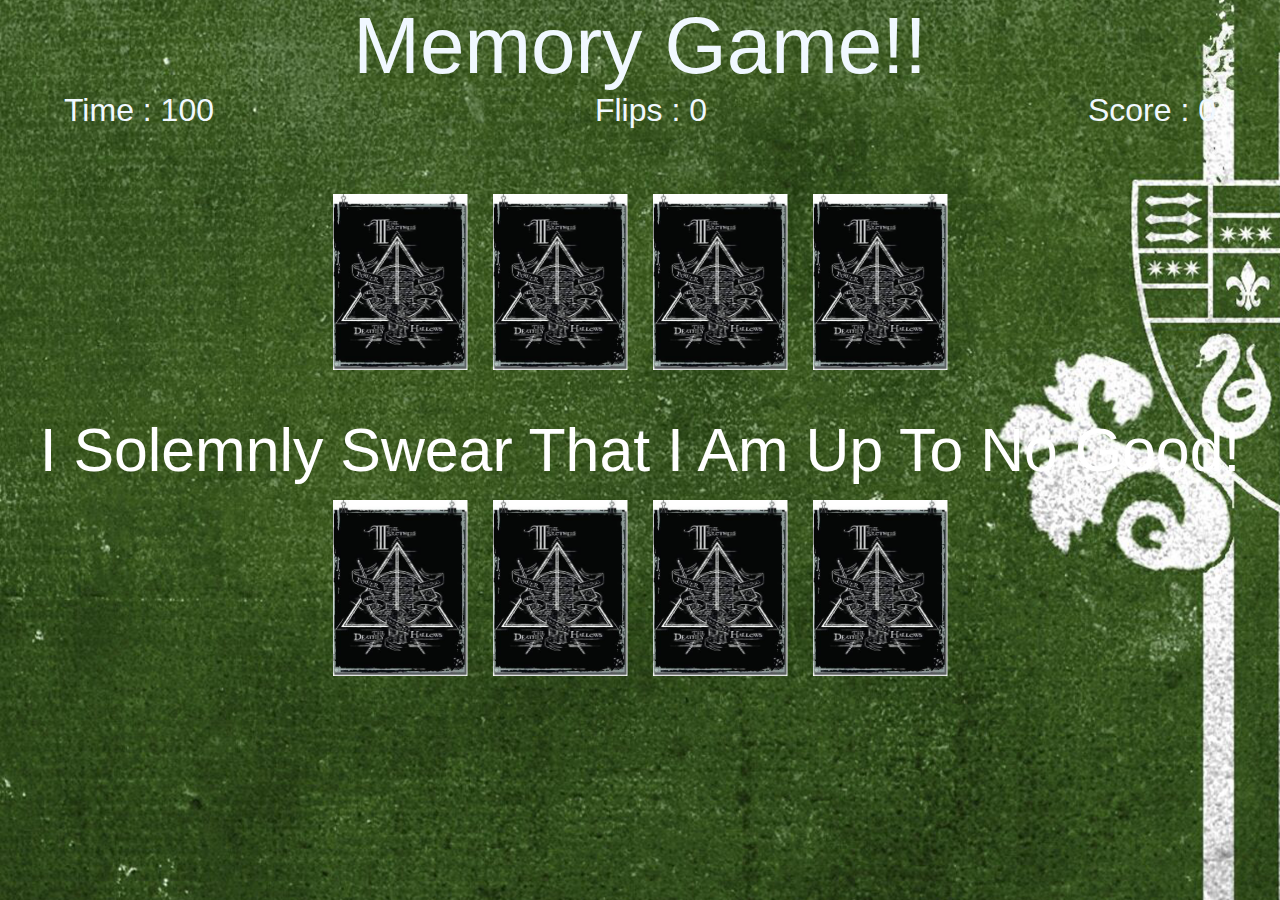
<file: index.html>
<!DOCTYPE html>
<html lang="en">
  <head>
    <meta charset="UTF-8" />
    <title>Memory Game!</title>
    <link rel="stylesheet" href="styles/style.css" />
  </head>
  <body>
    <h1 class="title">Memory Game!!</h1>
    <div class="overlay-text visible">
      I Solemnly Swear That I Am Up To No Good!
    </div>
    <div class="game-info-container">
      <div class="game-info">Time : <span id="time-remaining">100</span></div>
      <div class="game-info">Flips : <span id="flips">0</span></div>
      <div class="game-info">Score : <span id="game-score">0</span></div>
    </div>
    <div id="game-over-text" class="gameover-text hide">
      Avada Kedavra
      <span class="text-small"><a href="index.html">Click to Restart</a></span>
    </div>
    <div id="victory-text" class="gameover-text hide">
      Expecto Petronus
      <div class="game-info">
        High Score Clicks : <span id="high-score">0</span>
      </div>
      <div class="game-info">
        Your Score Clicks : <span id="victory-score">0</span>9
      </div>
      <span class="text-small">You won!!</span>
      <a href="level2.html">
        <button>Next level</button>
      </a>
    </div>
    <div class="game">
      <div class="card" data-name="harry">
        <img
          class="card-front"
          src="image/PNG/Harry_potter.jpg"
          alt="Harry_potter"
        />
        <img
          class="card-back"
          src="image/extra-large-wb-official-licensed-harry-potter-deathly-hallows-original-imaf9hr7eqvwxapm.jpeg"
          alt="Deathly hollows"
        />
      </div>

      <div class="card" data-name="dumbledore">
        <img
          class="card-front"
          src="image/PNG/Albus_Dumbledore.jpg"
          alt="Albus_Dumbledore"
        />
        <img
          class="card-back"
          src="image/extra-large-wb-official-licensed-harry-potter-deathly-hallows-original-imaf9hr7eqvwxapm.jpeg"
          alt="Deathly hollows"
        />
      </div>

      <div class="card" data-name="dobby">
        <img class="card-front" src="image/PNG/Dobby.jpg" alt="Dobby" />
        <img
          class="card-back"
          src="image/extra-large-wb-official-licensed-harry-potter-deathly-hallows-original-imaf9hr7eqvwxapm.jpeg"
          alt="Deathly hollows"
        />
      </div>

      <div class="card" data-name="harry">
        <img
          class="card-front"
          src="image/PNG/Harry_potter.jpg"
          alt="Harry_potter"
        />
        <img
          class="card-back"
          src="image/extra-large-wb-official-licensed-harry-potter-deathly-hallows-original-imaf9hr7eqvwxapm.jpeg"
          alt="Deathly hollows"
        />
      </div>

      <div class="card" data-name="dobby">
        <img class="card-front" src="image/PNG/Dobby.jpg" alt="Dobby" />
        <img
          class="card-back"
          src="image/extra-large-wb-official-licensed-harry-potter-deathly-hallows-original-imaf9hr7eqvwxapm.jpeg"
          alt="Deathly hollows"
        />
      </div>

      <div class="card" data-name="hedwig">
        <img class="card-front" src="image/PNG/Hedwig.jpg" alt="Hedwig" />
        <img
          class="card-back"
          <img
          src="image/extra-large-wb-official-licensed-harry-potter-deathly-hallows-original-imaf9hr7eqvwxapm.jpeg"
          alt="Deathly hollows"
        />
      </div>

      <div class="card" data-name="dumbledore">
        <img
          class="card-front"
          src="image/PNG/Albus_Dumbledore.jpg"
          alt="Albus_Dumbledore"
        />
        <img
          class="card-back"
          <img
          src="image/extra-large-wb-official-licensed-harry-potter-deathly-hallows-original-imaf9hr7eqvwxapm.jpeg"
          alt="Deathly hollows"
        />
      </div>

      <div class="card" data-name="hedwig">
        <img class="card-front" src="image/PNG/Hedwig.jpg" alt="Hedwig" />
        <img
          class="card-back"
          <img
          src="image/extra-large-wb-official-licensed-harry-potter-deathly-hallows-original-imaf9hr7eqvwxapm.jpeg"
          alt="Deathly hollows"
        />
      </div>
    </div>
    <script src="scripts/script.js"></script>
  </body>
</html>
</file>
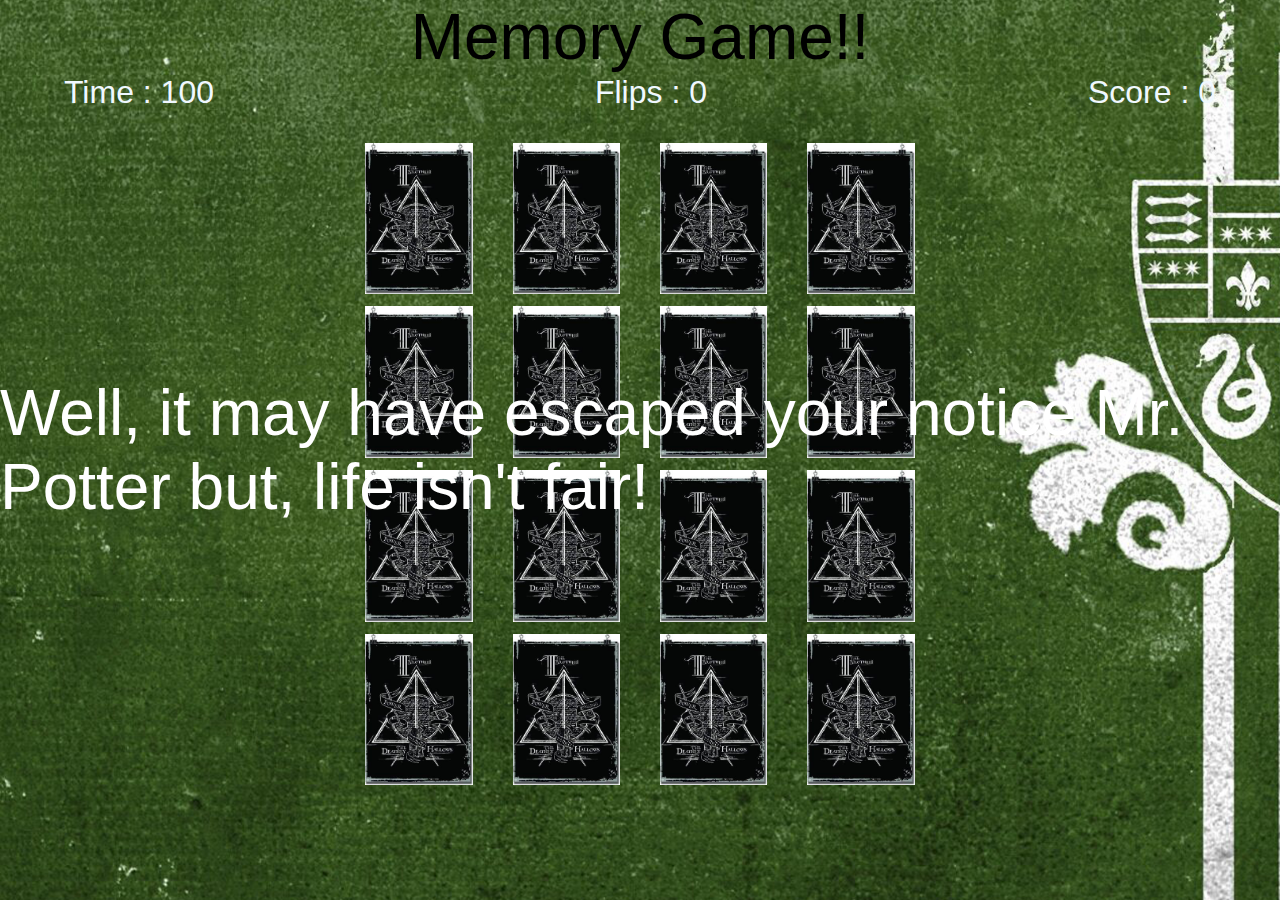
<file: level2.html>
<!DOCTYPE html>
<html lang="en">
  <head>
    <meta charset="UTF-8" />
    <title>Memory Game!</title>
    <link rel="stylesheet" href="styles/level2.css" />
  </head>
  <body>
    <h1 class="title">Memory Game!!</h1>
    <div class="overlay-text visible">
      Well, it may have escaped your notice Mr. Potter but, life isn't fair!
    </div>
    <div class="game-info-container">
      <div class="game-info">Time : <span id="time-remaining">100</span></div>
      <div class="game-info">Flips : <span id="flips">0</span></div>
      <div class="game-info">Score : <span id="game-score">0</span></div>
    </div>
    <div id="game-over-text" class="gameover-text hide">
      Avada Kedavra
      <span class="text-small"><a href="level2.html">Click to Restart</a></span>
    </div>
    <div id="victory-text" class="gameover-text hide">
      Expecto Petronus
      <div class="game-info">
        High Score Clicks : <span id="high-score">0</span>
      </div>
      <div class="game-info">
        Your Score Clicks : <span id="victory-score">0</span>
      </div>
      <span class="text-small">You won!!</span>
      <a href="level3.html">
        <button>Next level</button>
      </a>
    </div>
    <div class="game">
      <div class="card" data-name="harry">
        <img
          class="card-front"
          src="image/PNG/Harry_potter.jpg"
          alt="Harry_potter"
        />
        <img
          class="card-back"
          src="image/extra-large-wb-official-licensed-harry-potter-deathly-hallows-original-imaf9hr7eqvwxapm.jpeg"
          alt="Deathly hollows"
        />
      </div>

      <div class="card" data-name="dumbledore">
        <img
          class="card-front"
          src="image/PNG/Albus_Dumbledore.jpg"
          alt="Albus_Dumbledore"
        />
        <img
          class="card-back"
          src="image/extra-large-wb-official-licensed-harry-potter-deathly-hallows-original-imaf9hr7eqvwxapm.jpeg"
          alt="Deathly hollows"
        />
      </div>

      <div class="card" data-name="dobby">
        <img class="card-front" src="image/PNG/Dobby.jpg" alt="Dobby" />
        <img
          class="card-back"
          src="image/extra-large-wb-official-licensed-harry-potter-deathly-hallows-original-imaf9hr7eqvwxapm.jpeg"
          alt="Deathly hollows"
        />
      </div>

      <div class="card" data-name="harry">
        <img
          class="card-front"
          src="image/PNG/Harry_potter.jpg"
          alt="Harry_potter"
        />
        <img
          class="card-back"
          src="image/extra-large-wb-official-licensed-harry-potter-deathly-hallows-original-imaf9hr7eqvwxapm.jpeg"
          alt="Deathly hollows"
        />
      </div>

      <div class="card" data-name="dobby">
        <img class="card-front" src="image/PNG/Dobby.jpg" alt="Dobby" />
        <img
          class="card-back"
          src="image/extra-large-wb-official-licensed-harry-potter-deathly-hallows-original-imaf9hr7eqvwxapm.jpeg"
          alt="Deathly hollows"
        />
      </div>

      <div class="card" data-name="hedwig">
        <img class="card-front" src="image/PNG/Hedwig.jpg" alt="Hedwig" />
        <img
          class="card-back"
          <img
          src="image/extra-large-wb-official-licensed-harry-potter-deathly-hallows-original-imaf9hr7eqvwxapm.jpeg"
          alt="Deathly hollows"
        />
      </div>

      <div class="card" data-name="dumbledore">
        <img
          class="card-front"
          src="image/PNG/Albus_Dumbledore.jpg"
          alt="Albus_Dumbledore"
        />
        <img
          class="card-back"
          <img
          src="image/extra-large-wb-official-licensed-harry-potter-deathly-hallows-original-imaf9hr7eqvwxapm.jpeg"
          alt="Deathly hollows"
        />
      </div>

      <div class="card" data-name="hedwig">
        <img class="card-front" src="image/PNG/Hedwig.jpg" alt="Hedwig" />
        <img
          class="card-back"
          <img
          src="image/extra-large-wb-official-licensed-harry-potter-deathly-hallows-original-imaf9hr7eqvwxapm.jpeg"
          alt="Deathly hollows"
        />
      </div>

      <div class="card" data-name="hermione">
        <img
          class="card-front"
          src="image/PNG/Hermione Granger.jpg"
          alt="Hermione"
        />
        <img
          class="card-back"
          <img
          src="image/extra-large-wb-official-licensed-harry-potter-deathly-hallows-original-imaf9hr7eqvwxapm.jpeg"
          alt="Deathly hollows"
        />
      </div>

      <div class="card" data-name="hermione">
        <img
          class="card-front"
          src="image/PNG/Hermione Granger.jpg"
          alt="Hermione"
        />
        <img
          class="card-back"
          <img
          src="image/extra-large-wb-official-licensed-harry-potter-deathly-hallows-original-imaf9hr7eqvwxapm.jpeg"
          alt="Deathly hollows"
        />
      </div>

      <div class="card" data-name="snape">
        <img
          class="card-front"
          src="image/PNG/Severus_Snape .jpg"
          alt="snape"
        />
        <img
          class="card-back"
          <img
          src="image/extra-large-wb-official-licensed-harry-potter-deathly-hallows-original-imaf9hr7eqvwxapm.jpeg"
          alt="Deathly hollows"
        />
      </div>

      <div class="card" data-name="snape">
        <img
          class="card-front"
          src="image/PNG/Severus_Snape .jpg"
          alt="snape"
        />
        <img
          class="card-back"
          <img
          src="image/extra-large-wb-official-licensed-harry-potter-deathly-hallows-original-imaf9hr7eqvwxapm.jpeg"
          alt="Deathly hollows"
        />
      </div>

      <div class="card" data-name="moody">
        <img class="card-front" src="image/PNG/Mad-Eye.jpg" alt="moody" />
        <img
          class="card-back"
          <img
          src="image/extra-large-wb-official-licensed-harry-potter-deathly-hallows-original-imaf9hr7eqvwxapm.jpeg"
          alt="Deathly hollows"
        />
      </div>

      <div class="card" data-name="moody">
        <img class="card-front" src="image/PNG/Mad-Eye.jpg" alt="moody" />
        <img
          class="card-back"
          <img
          src="image/extra-large-wb-official-licensed-harry-potter-deathly-hallows-original-imaf9hr7eqvwxapm.jpeg"
          alt="Deathly hollows"
        />
      </div>

      <div class="card" data-name="neville">
        <img class="card-front" src="image/PNG/Neville.jpg" alt="neville" />
        <img
          class="card-back"
          <img
          src="image/extra-large-wb-official-licensed-harry-potter-deathly-hallows-original-imaf9hr7eqvwxapm.jpeg"
          alt="Deathly hollows"
        />
      </div>

      <div class="card" data-name="neville">
        <img class="card-front" src="image/PNG/Neville.jpg" alt="neville" />
        <img
          class="card-back"
          <img
          src="image/extra-large-wb-official-licensed-harry-potter-deathly-hallows-original-imaf9hr7eqvwxapm.jpeg"
          alt="Deathly hollows"
        />
      </div>
    </div>
    <script src="scripts/level2.js"></script>
  </body>
</html>
</file>
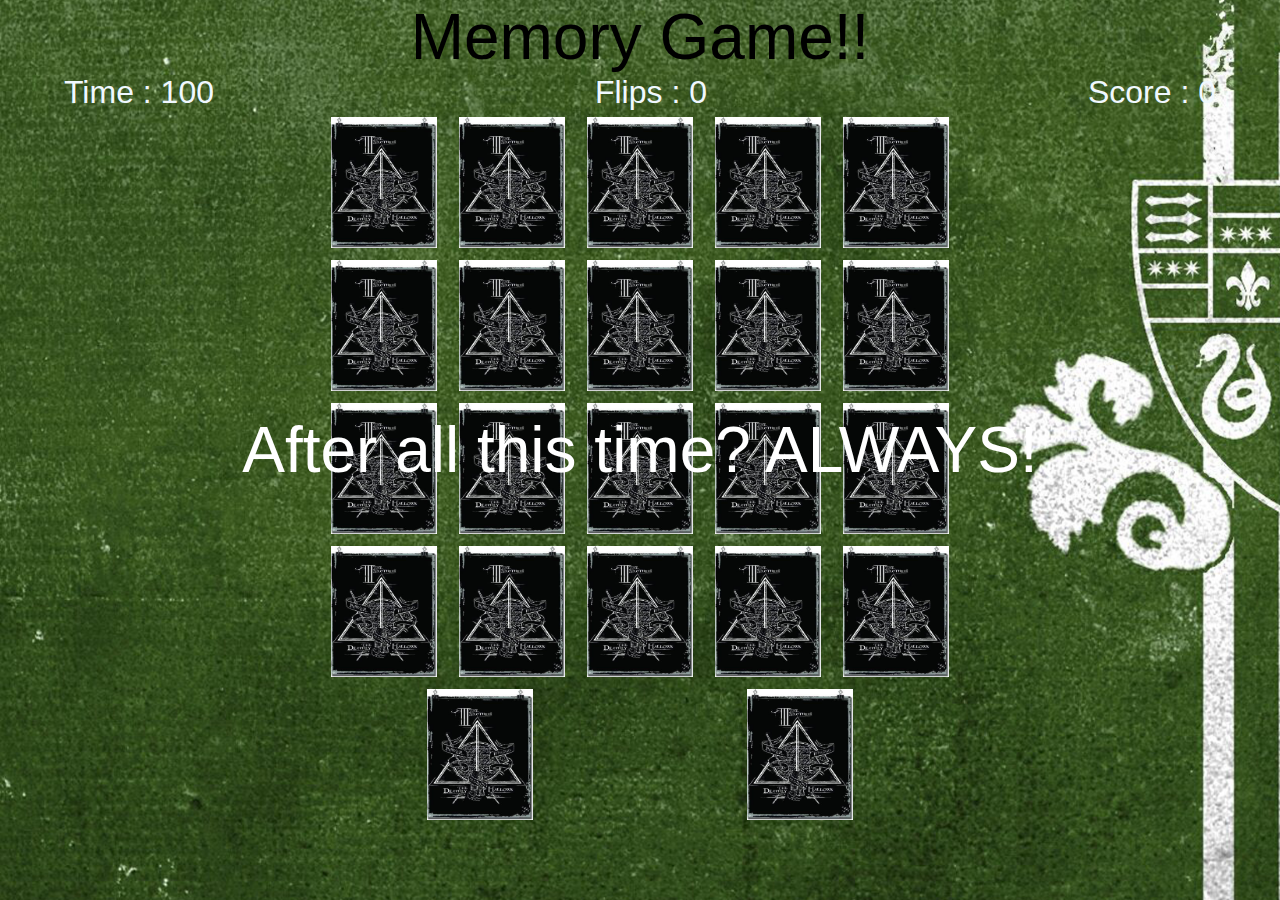
<file: level3.html>
<!DOCTYPE html>
<html lang="en">
  <head>
    <meta charset="UTF-8" />
    <title>Memory Game!</title>
    <link rel="stylesheet" href="styles/level3.css" />
  </head>
  <body>
    <h1 class="title">Memory Game!!</h1>
    <div class="overlay-text visible">
      After all this time? ALWAYS!
    </div>
    <div class="game-info-container">
      <div class="game-info">Time : <span id="time-remaining">100</span></div>
      <div class="game-info">Flips : <span id="flips">0</span></div>
      <div class="game-info">Score : <span id="game-score">0</span></div>
    </div>
    <div id="game-over-text" class="gameover-text hide">
      Avada Kedavra
      <span class="text-small"><a href="level2.html">Click to Restart</a></span>
    </div>
    <div id="victory-text" class="gameover-text hide">
      Expecto Petronus
      <div class="game-info">
        High Score Clicks : <span id="high-score">0</span>
      </div>
      <div class="game-info">
        Your Score Clicks : <span id="victory-score">0</span>
      </div>
      <span class="text-small">You won!!</span>
      <a href="index.html">
        <button>Restart level 1</button>
      </a>
    </div>
    <div class="game">
      <div class="card" data-name="harry">
        <img
          class="card-front"
          src="image/PNG/Harry_potter.jpg"
          alt="Harry_potter"
        />
        <img
          class="card-back"
          src="image/extra-large-wb-official-licensed-harry-potter-deathly-hallows-original-imaf9hr7eqvwxapm.jpeg"
          alt="Deathly hollows"
        />
      </div>

      <div class="card" data-name="dumbledore">
        <img
          class="card-front"
          src="image/PNG/Albus_Dumbledore.jpg"
          alt="Albus_Dumbledore"
        />
        <img
          class="card-back"
          src="image/extra-large-wb-official-licensed-harry-potter-deathly-hallows-original-imaf9hr7eqvwxapm.jpeg"
          alt="Deathly hollows"
        />
      </div>

      <div class="card" data-name="dobby">
        <img class="card-front" src="image/PNG/Dobby.jpg" alt="Dobby" />
        <img
          class="card-back"
          src="image/extra-large-wb-official-licensed-harry-potter-deathly-hallows-original-imaf9hr7eqvwxapm.jpeg"
          alt="Deathly hollows"
        />
      </div>

      <div class="card" data-name="harry">
        <img
          class="card-front"
          src="image/PNG/Harry_potter.jpg"
          alt="Harry_potter"
        />
        <img
          class="card-back"
          src="image/extra-large-wb-official-licensed-harry-potter-deathly-hallows-original-imaf9hr7eqvwxapm.jpeg"
          alt="Deathly hollows"
        />
      </div>

      <div class="card" data-name="dobby">
        <img class="card-front" src="image/PNG/Dobby.jpg" alt="Dobby" />
        <img
          class="card-back"
          src="image/extra-large-wb-official-licensed-harry-potter-deathly-hallows-original-imaf9hr7eqvwxapm.jpeg"
          alt="Deathly hollows"
        />
      </div>

      <div class="card" data-name="hedwig">
        <img class="card-front" src="image/PNG/Hedwig.jpg" alt="Hedwig" />
        <img
          class="card-back"
          <img
          src="image/extra-large-wb-official-licensed-harry-potter-deathly-hallows-original-imaf9hr7eqvwxapm.jpeg"
          alt="Deathly hollows"
        />
      </div>

      <div class="card" data-name="dumbledore">
        <img
          class="card-front"
          src="image/PNG/Albus_Dumbledore.jpg"
          alt="Albus_Dumbledore"
        />
        <img
          class="card-back"
          <img
          src="image/extra-large-wb-official-licensed-harry-potter-deathly-hallows-original-imaf9hr7eqvwxapm.jpeg"
          alt="Deathly hollows"
        />
      </div>

      <div class="card" data-name="hedwig">
        <img class="card-front" src="image/PNG/Hedwig.jpg" alt="Hedwig" />
        <img
          class="card-back"
          <img
          src="image/extra-large-wb-official-licensed-harry-potter-deathly-hallows-original-imaf9hr7eqvwxapm.jpeg"
          alt="Deathly hollows"
        />
      </div>

      <div class="card" data-name="hermione">
        <img
          class="card-front"
          src="image/PNG/Hermione Granger.jpg"
          alt="Hermione"
        />
        <img
          class="card-back"
          <img
          src="image/extra-large-wb-official-licensed-harry-potter-deathly-hallows-original-imaf9hr7eqvwxapm.jpeg"
          alt="Deathly hollows"
        />
      </div>

      <div class="card" data-name="hermione">
        <img
          class="card-front"
          src="image/PNG/Hermione Granger.jpg"
          alt="Hermione"
        />
        <img
          class="card-back"
          <img
          src="image/extra-large-wb-official-licensed-harry-potter-deathly-hallows-original-imaf9hr7eqvwxapm.jpeg"
          alt="Deathly hollows"
        />
      </div>

      <div class="card" data-name="snape">
        <img
          class="card-front"
          src="image/PNG/Severus_Snape .jpg"
          alt="snape"
        />
        <img
          class="card-back"
          <img
          src="image/extra-large-wb-official-licensed-harry-potter-deathly-hallows-original-imaf9hr7eqvwxapm.jpeg"
          alt="Deathly hollows"
        />
      </div>

      <div class="card" data-name="snape">
        <img
          class="card-front"
          src="image/PNG/Severus_Snape .jpg"
          alt="snape"
        />
        <img
          class="card-back"
          <img
          src="image/extra-large-wb-official-licensed-harry-potter-deathly-hallows-original-imaf9hr7eqvwxapm.jpeg"
          alt="Deathly hollows"
        />
      </div>

      <div class="card" data-name="moody">
        <img class="card-front" src="image/PNG/Mad-Eye.jpg" alt="moody" />
        <img
          class="card-back"
          <img
          src="image/extra-large-wb-official-licensed-harry-potter-deathly-hallows-original-imaf9hr7eqvwxapm.jpeg"
          alt="Deathly hollows"
        />
      </div>

      <div class="card" data-name="moody">
        <img class="card-front" src="image/PNG/Mad-Eye.jpg" alt="moody" />
        <img
          class="card-back"
          <img
          src="image/extra-large-wb-official-licensed-harry-potter-deathly-hallows-original-imaf9hr7eqvwxapm.jpeg"
          alt="Deathly hollows"
        />
      </div>

      <div class="card" data-name="neville">
        <img class="card-front" src="image/PNG/Neville.jpg" alt="neville" />
        <img
          class="card-back"
          <img
          src="image/extra-large-wb-official-licensed-harry-potter-deathly-hallows-original-imaf9hr7eqvwxapm.jpeg"
          alt="Deathly hollows"
        />
      </div>

      <div class="card" data-name="neville">
        <img class="card-front" src="image/PNG/Neville.jpg" alt="neville" />
        <img
          class="card-back"
          <img
          src="image/extra-large-wb-official-licensed-harry-potter-deathly-hallows-original-imaf9hr7eqvwxapm.jpeg"
          alt="Deathly hollows"
        />
      </div>

      <div class="card" data-name="voldemort">
        <img class="card-front" src="image/PNG/Voldemort.jpg" alt="voldemort" />
        <img
          class="card-back"
          <img
          src="image/extra-large-wb-official-licensed-harry-potter-deathly-hallows-original-imaf9hr7eqvwxapm.jpeg"
          alt="Deathly hollows"
        />
      </div>

      <div class="card" data-name="voldemort">
        <img class="card-front" src="image/PNG/Voldemort.jpg" alt="voldemort" />
        <img
          class="card-back"
          <img
          src="image/extra-large-wb-official-licensed-harry-potter-deathly-hallows-original-imaf9hr7eqvwxapm.jpeg"
          alt="Deathly hollows"
        />
      </div>

      <div class="card" data-name="hagrid">
        <img
          class="card-front"
          src="image/PNG/Rubeus_Hagrid.jpg"
          alt="hagrid"
        />
        <img
          class="card-back"
          <img
          src="image/extra-large-wb-official-licensed-harry-potter-deathly-hallows-original-imaf9hr7eqvwxapm.jpeg"
          alt="Deathly hollows"
        />
      </div>
      <div class="card" data-name="hagrid">
        <img
          class="card-front"
          src="image/PNG/Rubeus_Hagrid.jpg"
          alt="hagrid"
        />
        <img
          class="card-back"
          <img
          src="image/extra-large-wb-official-licensed-harry-potter-deathly-hallows-original-imaf9hr7eqvwxapm.jpeg"
          alt="Deathly hollows"
        />
      </div>

      <div class="card" data-name="ron">
        <img class="card-front" src="image/PNG/Ron_Weasley.jpg" alt="ron" />
        <img
          class="card-back"
          <img
          src="image/extra-large-wb-official-licensed-harry-potter-deathly-hallows-original-imaf9hr7eqvwxapm.jpeg"
          alt="Deathly hollows"
        />
      </div>

      <div class="card" data-name="ron">
        <img class="card-front" src="image/PNG/Ron_Weasley.jpg" alt="ron" />
        <img
          class="card-back"
          <img
          src="image/extra-large-wb-official-licensed-harry-potter-deathly-hallows-original-imaf9hr7eqvwxapm.jpeg"
          alt="Deathly hollows"
        />
      </div>
    </div>
    <script src="scripts/level3.js"></script>
  </body>
</html>
</file>
<file: styles/style.css>
/* @import url("http://fonts.cdnfonts.com/css/harry-potter"); */

* {
  padding: 0;
  margin: 0;
  box-sizing: border-box;
}

html {
  min-height: 100vh;
}

body {
  /* color: white; */
  font-family: "Harry Potter", sans-serif;
  height: 100%;
  background-color: cornsilk;
  background-image: url(../image/wallhaven-zx8lry.png);
  background-repeat: no-repeat;
  background-size: cover;
}
a {
  text-decoration: none;
  color: white;
}
img {
  width: 5%;
}

.overlay-text {
  position: fixed;
  top: 0;
  left: 0;
  bottom: 0;
  right: 0;
  display: flex;
  justify-content: center;
  align-items: center;
  flex-direction: column;
  text-align: center;
  z-index: 100;
  font-size: 3.8rem;
  color: white;
}
.overlay-text.visible {
  display: flex;
  animation: overlay-grow 500ms forwards;
}

.gameover-text {
  position: fixed;
  top: 0;
  left: 0;
  bottom: 0;
  right: 0;
  display: flex;
  justify-content: center;
  align-items: center;
  z-index: 100;
  color: white;
}
.gameover-text.show {
  display: flex;
  flex-direction: column;
  animation: gameover-grow 500ms forwards;
}
.text-small {
  font-size: 3rem;
}
.hide {
  display: none;
}

@keyframes overlay-grow {
  from {
    background-color: rgba(22, 19, 19, 0);
    font-size: 0;
  }
  to {
    background-color: rgba(67, 125, 165, 0.815);
    font-size: 5em;
  }
}

@keyframes gameover-grow {
  from {
    background-color: rgba(22, 19, 19, 0);
    font-size: 0;
  }
  to {
    background-color: rgba(67, 125, 165, 0.815);
    font-size: 7em;
  }
}

.title {
  font-weight: normal;
  text-align: center;
  font-size: 5em;
  color: aliceblue;
}
.game-info-container {
  display: flex;
  justify-content: space-between;
}
.game-info-container > .game-info {
  font-size: 2em;
}
.game-info {
  color: aliceblue;
  font-size: 1em;
  text-align: start;
  padding: 0 5%;
}
.card-grid {
  display: flex;
  flex-wrap: wrap;
  height: 300px;
  width: 400px;
}

.game {
  width: 50%;
  height: 68vh;
  display: flex;
  margin: auto;
  flex-wrap: wrap;
  perspective: 1000px;
}

.card {
  width: calc(25% - 10px);
  height: calc(33% - 10px);
  margin: auto;
  position: relative;
  transform: scale(1);
  transform-style: preserve-3d;
  transition: transform 0.5s;
}

.card:active {
  transform: scale(0.97);
  transition: transform 0.2s;
}
.card.flip {
  transform: rotateY(180deg);
}
.card-front,
.card-back {
  width: 100%;
  height: 100%;
  padding: 5%;
  border-radius: 5px;
  position: absolute;
  backface-visibility: hidden;
}

.card-front {
  transform: rotateY(180deg);
}
/* #game div {
  border: 1px solid black;
  width: 15%;
  height: 200px;
  margin: 10px;
  display: inline-block;
} */
#victory-text > a {
  height: 40%;
  width: 20%;
}
button {
  border-radius: 15px;
  height: 20%;
  width: 100%;
}

@media (max-width: 600px) {
  .overlay-text {
    font-size: 2rem;
    text-align: center;
  }
  .title {
    font-size: 3em;
  }
  .gameover-text {
    text-align: center;
  }
  .game {
    width: 95%;
    height: 65vh;
  }
  .card {
    width: calc(25% - 10px);
    height: calc(28% - 10px);
    margin: auto;
    position: relative;
    transform: scale(1);
    transform-style: preserve-3d;
    transition: transform 0.5s;
  }
}
</file>
<file: styles/level2.css>
@import url("http://fonts.cdnfonts.com/css/harry-potter");

* {
  padding: 0;
  margin: 0;
  box-sizing: border-box;
}

html {
  min-height: 100vh;
}

body {
  /* color: white; */
  font-family: "Harry Potter", sans-serif;
  height: 100%;
  background-color: cornsilk;
  background-image: url(../image/wallhaven-zx8lry.png);
  background-repeat: no-repeat;
  background-size: cover;
}
a {
  text-decoration: none;
  color: white;
}

img {
  width: 100px;
}

.overlay-text {
  position: fixed;
  top: 0;
  left: 0;
  bottom: 0;
  right: 0;
  display: flex;
  justify-content: center;
  align-items: center;
  flex-direction: column;
  z-index: 100;
  font-size: 4rem;
  color: white;
}
.overlay-text.visible {
  display: flex;
  animation: overlay-grow 500ms forwards;
}

.gameover-text {
  position: fixed;
  top: 0;
  left: 0;
  bottom: 0;
  right: 0;
  display: flex;
  justify-content: center;
  align-items: center;
  z-index: 100;
  color: white;
}
.gameover-text.show {
  display: flex;
  flex-direction: column;
  animation: gameover-grow 500ms forwards;
}
.text-small {
  font-size: 3rem;
}
.hide {
  display: none;
}

@keyframes overlay-grow {
  from {
    background-color: rgba(22, 19, 19, 0);
    font-size: 0;
  }
  to {
    background-color: rgba(67, 125, 165, 0.815);
    font-size: 5em;
  }
}

@keyframes gameover-grow {
  from {
    background-color: rgba(22, 19, 19, 0);
    font-size: 0;
  }
  to {
    background-color: rgba(67, 125, 165, 0.815);
    font-size: 7em;
  }
}

.title {
  font-weight: normal;
  text-align: center;
  font-size: 4em;
}
.game-info-container {
  display: flex;
  justify-content: space-between;
}
.game-info-container > .game-info {
  font-size: 2em;
}
.game-info {
  color: aliceblue;
  font-size: 1em;
  text-align: start;
  padding: 0 5%;
}
.card-grid {
  display: flex;
  flex-wrap: wrap;
  height: 300px;
  width: 400px;
}

.game {
  width: 50%;
  height: 70vh;
  display: flex;
  margin: auto;
  padding: 2%;
  flex-wrap: wrap;
  perspective: 1000px;
}

.card {
  width: calc(22% - 10px);
  height: calc(30% - 10px);
  margin: auto;
  position: relative;
  transform: scale(1);
  transform-style: preserve-3d;
  transition: transform 0.5s;
}

.card:active {
  transform: scale(0.97);
  transition: transform 0.2s;
}
.card.flip {
  transform: rotateY(180deg);
}
.card-front,
.card-back {
  width: 100%;
  height: 100%;
  padding: 5%;
  border-radius: 5px;
  position: absolute;
  backface-visibility: hidden;
}

.card-front {
  transform: rotateY(180deg);
}
/* #game div {
  border: 1px solid black;
  width: 15%;
  height: 200px;
  margin: 10px;
  display: inline-block;
} */
#victory-text > a {
  height: 40%;
  width: 20%;
}
button {
  border-radius: 15px;
  height: 20%;
  width: 100%;
}
</file>
<file: styles/level3.css>
@import url("http://fonts.cdnfonts.com/css/harry-potter");

* {
  padding: 0;
  margin: 0;
  box-sizing: border-box;
}

html {
  min-height: 100vh;
}

body {
  /* color: white; */
  font-family: "Harry Potter", sans-serif;
  height: 100%;
  background-color: cornsilk;
  background-image: url(../image/wallhaven-zx8lry.png);
  background-repeat: no-repeat;
  background-size: cover;
}
a {
  text-decoration: none;
  color: white;
}

img {
  width: 100px;
}

.overlay-text {
  position: fixed;
  top: 0;
  left: 0;
  bottom: 0;
  right: 0;
  display: flex;
  justify-content: center;
  align-items: center;
  flex-direction: column;
  z-index: 100;
  font-size: 4rem;
  color: white;
}
.overlay-text.visible {
  display: flex;
  animation: overlay-grow 500ms forwards;
}

.gameover-text {
  position: fixed;
  top: 0;
  left: 0;
  bottom: 0;
  right: 0;
  display: flex;
  justify-content: center;
  align-items: center;
  z-index: 100;
  color: white;
}
.gameover-text.show {
  display: flex;
  flex-direction: column;
  animation: gameover-grow 500ms forwards;
}
.text-small {
  font-size: 3rem;
}
.hide {
  display: none;
}

@keyframes overlay-grow {
  from {
    background-color: rgba(22, 19, 19, 0);
    font-size: 0;
  }
  to {
    background-color: rgba(67, 125, 165, 0.815);
    font-size: 5em;
  }
}

@keyframes gameover-grow {
  from {
    background-color: rgba(22, 19, 19, 0);
    font-size: 0;
  }
  to {
    background-color: rgba(67, 125, 165, 0.815);
    font-size: 7em;
  }
}

.title {
  font-weight: normal;
  text-align: center;
  font-size: 4em;
}
.game-info-container {
  display: flex;
  justify-content: space-between;
}
.game-info-container > .game-info {
  font-size: 2em;
}
.game-info {
  color: aliceblue;
  font-size: 1em;
  text-align: start;
  padding: 0 5%;
}
.card-grid {
  display: flex;
  flex-wrap: wrap;
  height: 300px;
  width: 400px;
}

.game {
  width: 50%;
  height: 68vh;
  display: flex;
  margin: auto;
  flex-wrap: wrap;
  perspective: 1000px;
}

.card {
  width: calc(20% - 10px);
  height: calc(25% - 10px);
  margin: auto;
  position: relative;
  transform: scale(1);
  transform-style: preserve-3d;
  transition: transform 0.5s;
}

.card:active {
  transform: scale(0.97);
  transition: transform 0.2s;
}
.card.flip {
  transform: rotateY(180deg);
}
.card-front,
.card-back {
  width: 100%;
  height: 100%;
  padding: 5%;
  border-radius: 5px;
  position: absolute;
  backface-visibility: hidden;
}

.card-front {
  transform: rotateY(180deg);
}
/* #game div {
  border: 1px solid black;
  width: 15%;
  height: 200px;
  margin: 10px;
  display: inline-block;
} */
#victory-text > a {
  height: 40%;
  width: 20%;
}
button {
  border-radius: 15px;
  height: 20%;
  width: 100%;
}
</file>
